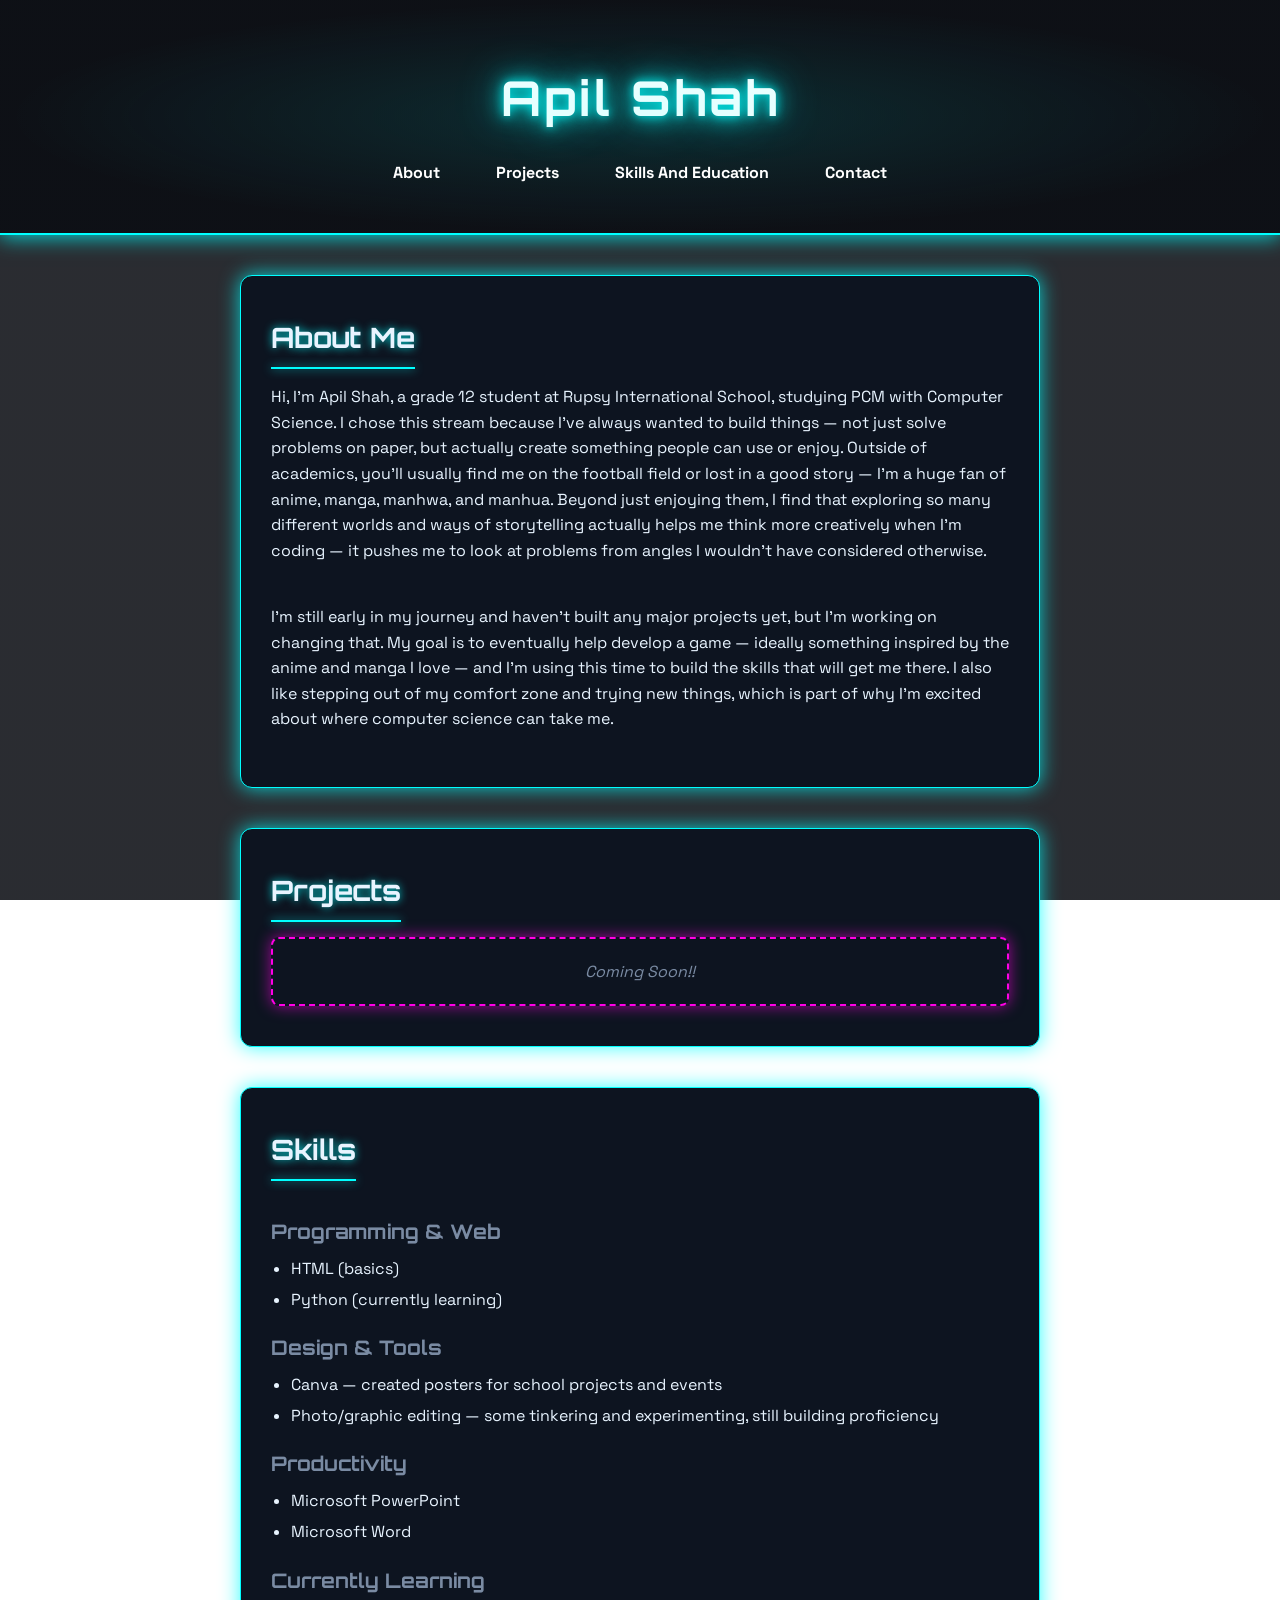
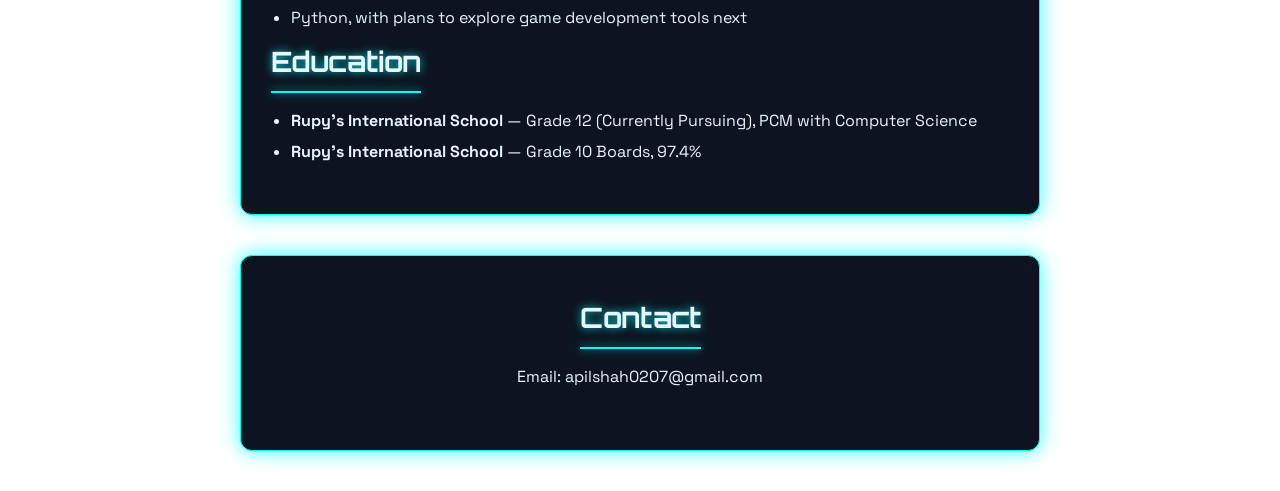
<file: index.html>
<!DOCTYPE html>
<html lang="en">
<head>
  <meta charset="UTF-8">
  <meta name="viewport" content="width=device-width, initial-scale=1.0">
  <title>Apil Shah</title>
  <link rel="stylesheet" href="style.css">
</head>
<body>
<div class="meteor-shower">
  <div class="meteor"></div>
  <div class="meteor"></div>
  <div class="meteor"></div>
  <div class="meteor"></div>
  <div class="meteor"></div>
  <div class="meteor"></div>
  <div class="meteor"></div>
  <div class="meteor"></div>
  <div class="meteor"></div>
  <div class="meteor"></div>
  <div class="meteor"></div>
  <div class="meteor"></div>
</div>
  <header>
    <h1>Apil Shah</h1>
    <nav>
      <a href="#about">About</a>
      <a href="#projects">Projects</a>
      <a href="#skillsandeducation">Skills And Education</a>
      <a href="#contact">Contact</a>
    </nav>
  </header>

  <section id="about">
    <h2>About Me</h2>
    <p>Hi, I'm Apil Shah, a grade 12 student at Rupsy International School, studying PCM with Computer Science. I chose this stream because I've always wanted to build things — not just solve problems on paper, but actually create something people can use or enjoy.
Outside of academics, you'll usually find me on the football field or lost in a good story — I'm a huge fan of anime, manga, manhwa, and manhua. Beyond just enjoying them, I find that exploring so many different worlds and ways of storytelling actually helps me think more creatively when I'm coding — it pushes me to look at problems from angles I wouldn't have considered otherwise.</p>
<br>
    <p>I'm still early in my journey and haven't built any major projects yet, but I'm working on changing that. My goal is to eventually help develop a game — ideally something inspired by the anime and manga I love — and I'm using this time to build the skills that will get me there. I also like stepping out of my comfort zone and trying new things, which is part of why I'm excited about where computer science can take me.</p>
  </section>

  <section id="projects">
    <h2>Projects</h2>
    <p>Coming Soon!!</p>
  </section>

  <section id="skillsandeducation">
    <h2>Skills</h2>

    <h3>Programming & Web</h3>
    <ul>
      <li>HTML (basics)</li>
      <li>Python (currently learning)</li>
    </ul>

    <h3>Design & Tools</h3>
    <ul>
      <li>Canva — created posters for school projects and events</li>
      <li>Photo/graphic editing — some tinkering and experimenting, still building proficiency</li>
    </ul>

    <h3>Productivity</h3>
    <ul>
      <li>Microsoft PowerPoint</li>
      <li>Microsoft Word</li>
    </ul>

    <h3>Currently Learning</h3>
    <ul>
      <li>Python, with plans to explore game development tools next</li>
    </ul>

    <h2>Education</h2>
    <ul>
      <li><strong>Rupy's International School</strong> — Grade 12 (Currently Pursuing), PCM with Computer Science</li>
      <li><strong>Rupy's International School</strong> — Grade 10 Boards, 97.4%</li>
    </ul>
  </section>

  <section id="contact">
    <h2>Contact</h2>
    <p>Email: apilshah0207@gmail.com</p>
  </section>

  <script src="script.js"></script>
</body>
</html>
</file>
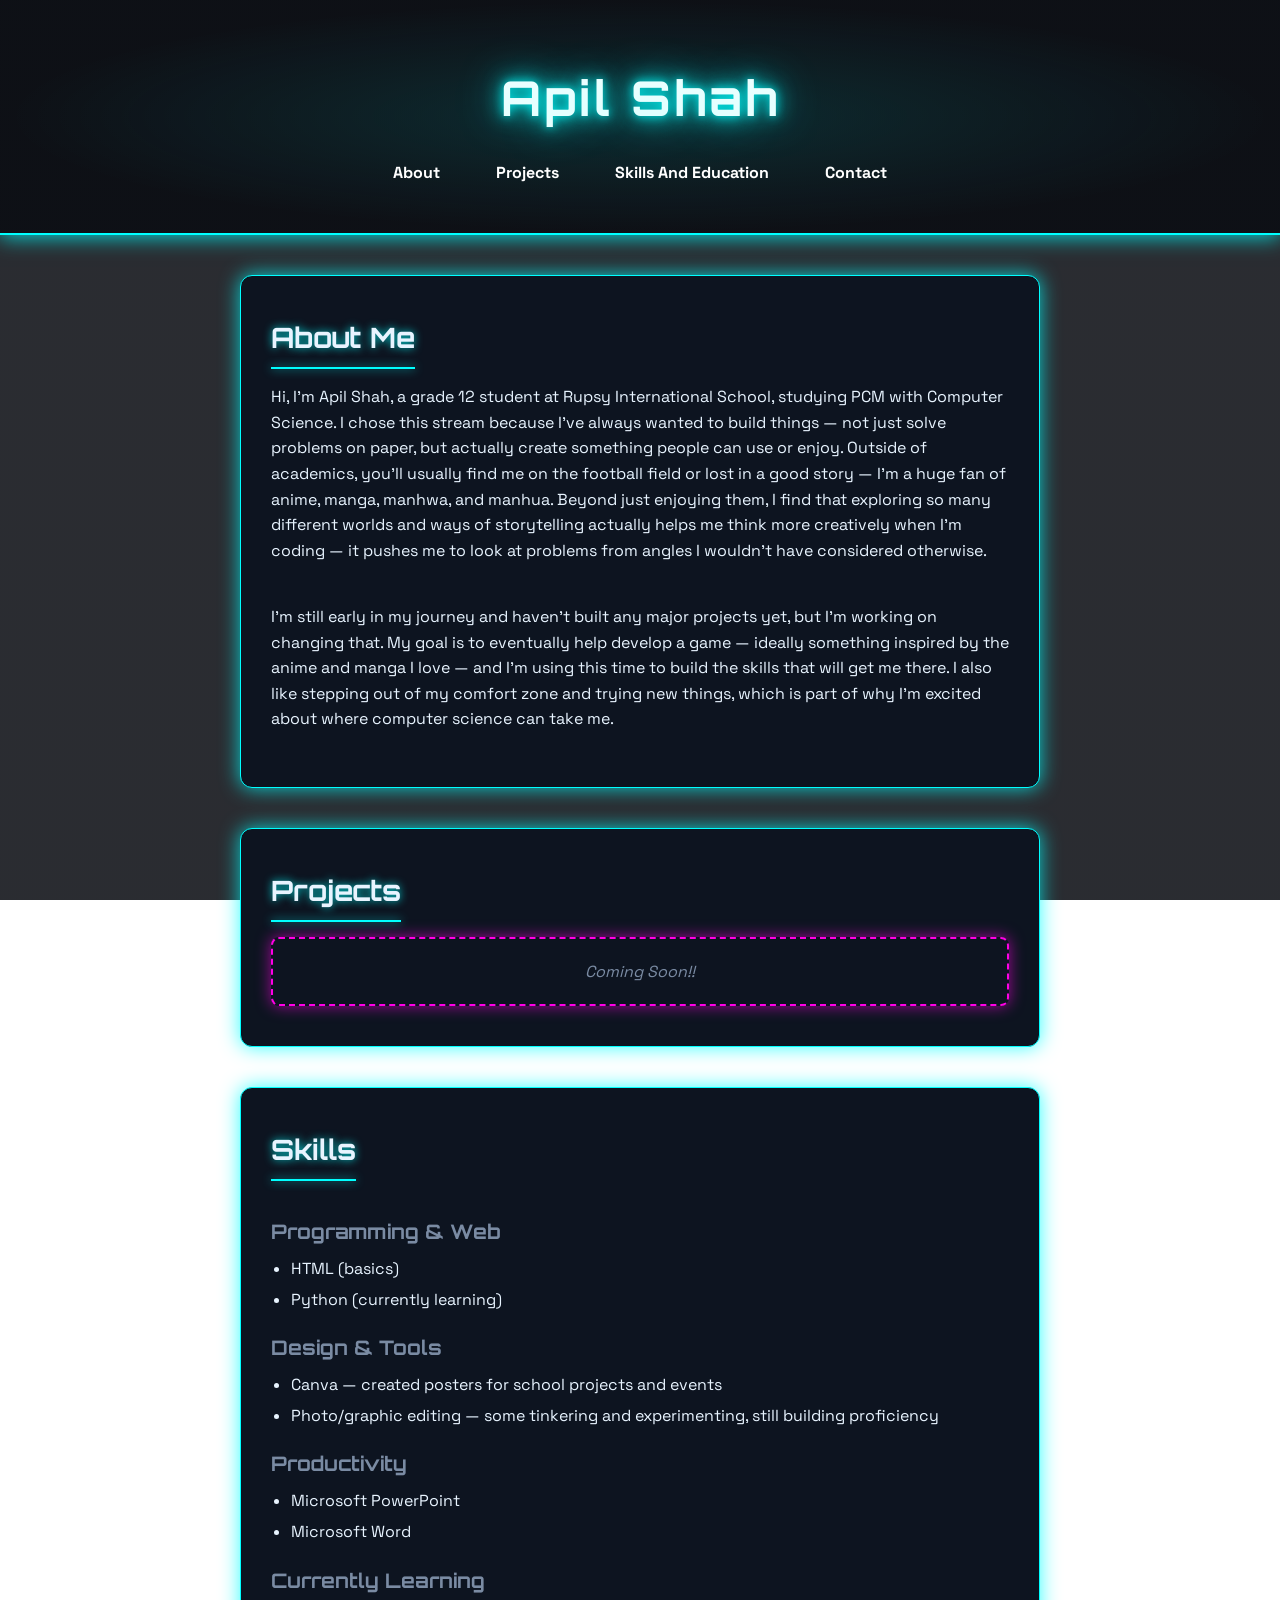
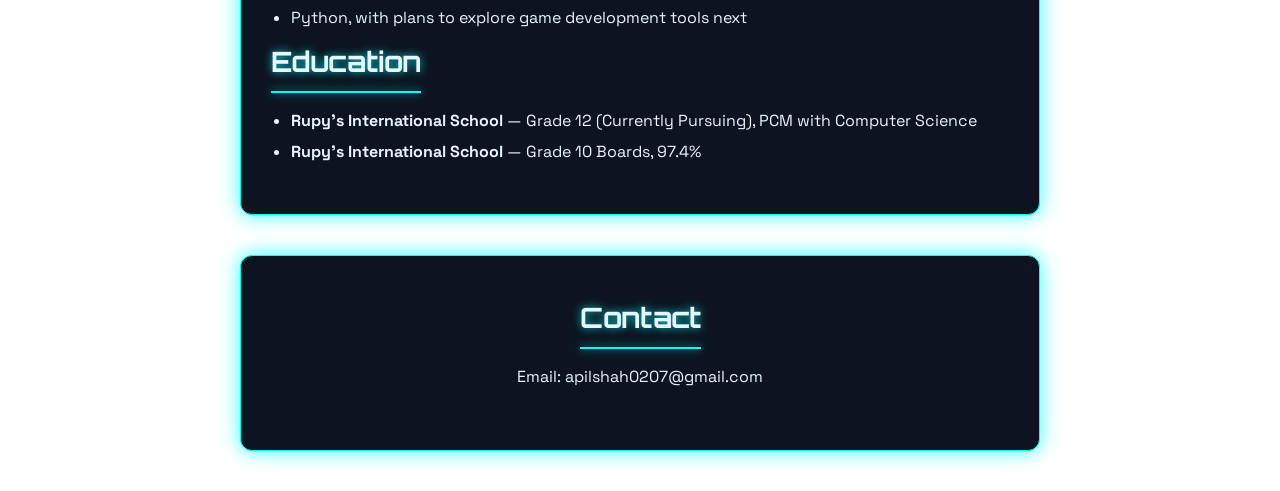
<file: Apil portfolio/index.html>
<!DOCTYPE html>
<html lang="en">
<head>
  <meta charset="UTF-8">
  <meta name="viewport" content="width=device-width, initial-scale=1.0">
  <title>Apil Shah</title>
  <link rel="stylesheet" href="style.css">
</head>
<body>
<div class="meteor-shower">
  <div class="meteor"></div>
  <div class="meteor"></div>
  <div class="meteor"></div>
  <div class="meteor"></div>
  <div class="meteor"></div>
  <div class="meteor"></div>
  <div class="meteor"></div>
  <div class="meteor"></div>
  <div class="meteor"></div>
  <div class="meteor"></div>
  <div class="meteor"></div>
  <div class="meteor"></div>
</div>
  <header>
    <h1>Apil Shah</h1>
    <nav>
      <a href="#about">About</a>
      <a href="#projects">Projects</a>
      <a href="#skillsandeducation">Skills And Education</a>
      <a href="#contact">Contact</a>
    </nav>
  </header>

  <section id="about">
    <h2>About Me</h2>
    <p>Hi, I'm Apil Shah, a grade 12 student at Rupsy International School, studying PCM with Computer Science. I chose this stream because I've always wanted to build things — not just solve problems on paper, but actually create something people can use or enjoy.
Outside of academics, you'll usually find me on the football field or lost in a good story — I'm a huge fan of anime, manga, manhwa, and manhua. Beyond just enjoying them, I find that exploring so many different worlds and ways of storytelling actually helps me think more creatively when I'm coding — it pushes me to look at problems from angles I wouldn't have considered otherwise.</p>
<br>
    <p>I'm still early in my journey and haven't built any major projects yet, but I'm working on changing that. My goal is to eventually help develop a game — ideally something inspired by the anime and manga I love — and I'm using this time to build the skills that will get me there. I also like stepping out of my comfort zone and trying new things, which is part of why I'm excited about where computer science can take me.</p>
  </section>

  <section id="projects">
    <h2>Projects</h2>
    <p>Coming Soon!!</p>
  </section>

  <section id="skillsandeducation">
    <h2>Skills</h2>

    <h3>Programming & Web</h3>
    <ul>
      <li>HTML (basics)</li>
      <li>Python (currently learning)</li>
    </ul>

    <h3>Design & Tools</h3>
    <ul>
      <li>Canva — created posters for school projects and events</li>
      <li>Photo/graphic editing — some tinkering and experimenting, still building proficiency</li>
    </ul>

    <h3>Productivity</h3>
    <ul>
      <li>Microsoft PowerPoint</li>
      <li>Microsoft Word</li>
    </ul>

    <h3>Currently Learning</h3>
    <ul>
      <li>Python, with plans to explore game development tools next</li>
    </ul>

    <h2>Education</h2>
    <ul>
      <li><strong>Rupy's International School</strong> — Grade 12 (Currently Pursuing), PCM with Computer Science</li>
      <li><strong>Rupy's International School</strong> — Grade 10 Boards, 97.4%</li>
    </ul>
  </section>

  <section id="contact">
    <h2>Contact</h2>
    <p>Email: apilshah0207@gmail.com</p>
  </section>

  <script src="script.js"></script>
</body>
</html>
</file>
<file: style.css>
@import url('https://fonts.googleapis.com/css2?family=Orbitron:wght@400;700;900&family=Space+Grotesk:wght@300;400;600&display=swap');

:root {
  --bg: #05070d;
  --bg-secondary: #0d1420;
  --text: #e8f4ff;
  --text-dim: #7a8ba3;
  --accent: #00ffff;
  --accent-glow: rgba(0, 255, 255, 0.8);
  --accent-secondary: #ff00e5;
  --accent-secondary-glow: rgba(255, 0, 229, 0.6);
}

* {
  margin: 0;
  padding: 0;
  box-sizing: border-box;
}

html {
  scroll-behavior: smooth;
  overflow-anchor: none;
}

body {
  background-image:
    linear-gradient(rgba(5, 7, 13, 0.85), rgba(5, 7, 13, 0.85)),
    url('https://images.pexels.com/photos/12317907/pexels-photo-12317907.jpeg');
  background-size: cover;
  background-position: center;
  background-attachment: fixed;
  background-repeat: no-repeat;
  color: var(--text);
  font-family: 'Space Grotesk', sans-serif;
  line-height: 1.6;
}

h1, h2, h3 {
  font-family: 'Orbitron', sans-serif;
}

/* Header */

header {
  background-image: 
    linear-gradient(rgba(5, 7, 13, 0.75), rgba(5, 7, 13, 0.75)),
    url('https://images.pexels.com/photos/10175091/pexels-photo-10175091.jpeg');
  background-size: cover;
  background-position: center;
  color: white;
  padding: 60px 20px 40px;
  text-align: center;
  border-bottom: 2px solid var(--accent);
  box-shadow: 0 2px 20px var(--accent-glow);
  position: sticky;
  top: 0;
  z-index: 100;
  overflow: hidden;
  transition: padding 0.3s ease;
}

header::before {
  content: '';
  position: absolute;
  top: 0;
  left: 0;
  width: 100%;
  height: 100%;
  background: radial-gradient(ellipse at center, rgba(0, 255, 255, 0.12), transparent 70%);
  pointer-events: none;
}

header {
  transition: padding 0.3s ease;
}

header.scrolled {
  padding: 8px 20px;
}

header.scrolled h1 {
  font-size: 18px;
  margin-bottom: 0;
  transition: font-size 0.3s ease;
}

header h1 {
  margin-bottom: 15px;
  font-size: 48px;
  letter-spacing: 3px;
  text-shadow: 0 0 10px var(--accent-glow), 0 0 20px var(--accent-glow), 0 0 40px var(--accent-glow);
}

/* Nav */

nav a {
  position: relative;
  display: inline-block;
  color: white;
  text-decoration: none;
  margin: 0 10px;
  padding: 8px 16px;
  font-weight: bold;
  border-radius: 6px;
  transition: all 0.3s ease;
}

nav a:hover {
  color: var(--accent-secondary);
  background-color: rgba(255, 0, 229, 0.1);
  text-shadow: 0 0 10px var(--accent-secondary-glow);
  transform: scale(1.15);
}

/* Sections */

section {
  padding: 40px 30px;
  max-width: 800px;
  margin: 40px auto;
  background-color: var(--bg-secondary);
  border: 1px solid var(--accent);
  border-radius: 12px;
  box-shadow: 0 0 20px var(--accent-glow);
}

section h2 {
  position: relative;
  margin-bottom: 15px;
  font-size: 28px;
  padding-bottom: 8px;
  display: inline-block;
  text-shadow: 0 0 8px var(--accent-glow);
}

section h2::after {
  content: '';
  position: absolute;
  bottom: 0;
  left: 0;
  width: 100%;
  height: 2px;
  background-color: var(--accent);
  box-shadow: 0 0 10px var(--accent-glow);
}

/* About */

#about p {
  margin-bottom: 15px;
}

/* Skills and Education */

#skillsandeducation h3 {
  margin-top: 20px;
  margin-bottom: 8px;
  font-size: 20px;
  color: var(--text-dim);
}

#skillsandeducation ul {
  margin-left: 20px;
  margin-bottom: 10px;
}

#skillsandeducation li {
  margin-bottom: 5px;
}

/* Projects */

#projects p {
  font-style: italic;
  color: var(--text-dim);
  text-align: center;
  padding: 20px;
  border: 2px dashed var(--accent-secondary);
  border-radius: 8px;
  box-shadow: 0 0 15px var(--accent-secondary-glow);
  transition: all 0.3s ease;
}

#projects p:hover {
  box-shadow: 0 0 25px var(--accent-secondary-glow);
  transform: scale(1.02);
}

/* Contact */

#contact {
  text-align: center;
  padding-bottom: 60px;
}

#contact a {
  color: var(--accent);
  font-weight: bold;
}

/* Mobile */

@media (max-width: 600px) {
  nav a {
    display: block;
    margin: 8px 0;
  }

  header h1 {
    font-size: 24px;
  }
}
.meteor-shower {
  position: fixed;
  top: 0;
  left: 0;
  width: 100%;
  height: 100%;
  overflow: hidden;
  pointer-events: none;
  z-index: -1;
}

.meteor {
  position: absolute;
  top: -10%;
  width: 2px;
  height: 90px;
  background: linear-gradient(180deg, var(--accent), transparent);
  box-shadow: 0 0 6px var(--accent-glow);
  transform: rotate(215deg);
  opacity: 0;
  animation: fall linear infinite;
}

@keyframes fall {
  0% {
    transform: translateY(0) translateX(0) rotate(215deg);
    opacity: 1;
  }
  80% {
    opacity: 1;
  }
  100% {
    transform: translateY(100vh) translateX(-40vh) rotate(215deg);
    opacity: 0;
  }
}

.meteor:nth-child(1)  { left: 5%;  animation-delay: 0s;   animation-duration: 5s; }
.meteor:nth-child(2)  { left: 15%; animation-delay: 1.5s; animation-duration: 7s; }
.meteor:nth-child(3)  { left: 25%; animation-delay: 3s;   animation-duration: 6s; }
.meteor:nth-child(4)  { left: 35%; animation-delay: 0.5s; animation-duration: 8s; }
.meteor:nth-child(5)  { left: 45%; animation-delay: 2s;   animation-duration: 5.5s; }
.meteor:nth-child(6)  { left: 55%; animation-delay: 4s;   animation-duration: 6.5s; }
.meteor:nth-child(7)  { left: 65%; animation-delay: 0.8s; animation-duration: 5s; }
.meteor:nth-child(8)  { left: 75%; animation-delay: 2.8s; animation-duration: 7s; }
.meteor:nth-child(9)  { left: 85%; animation-delay: 1s;   animation-duration: 6s; }
.meteor:nth-child(10) { left: 95%; animation-delay: 3.5s; animation-duration: 8s; }
.meteor:nth-child(11) { left: 20%; animation-delay: 2.5s; animation-duration: 5.5s; }
.meteor:nth-child(12) { left: 70%; animation-delay: 4.5s; animation-duration: 6.5s; }
</file>
<file: Apil portfolio/style.css>
@import url('https://fonts.googleapis.com/css2?family=Orbitron:wght@400;700;900&family=Space+Grotesk:wght@300;400;600&display=swap');

:root {
  --bg: #05070d;
  --bg-secondary: #0d1420;
  --text: #e8f4ff;
  --text-dim: #7a8ba3;
  --accent: #00ffff;
  --accent-glow: rgba(0, 255, 255, 0.8);
  --accent-secondary: #ff00e5;
  --accent-secondary-glow: rgba(255, 0, 229, 0.6);
}

* {
  margin: 0;
  padding: 0;
  box-sizing: border-box;
}

html {
  scroll-behavior: smooth;
  overflow-anchor: none;
}

body {
  background-image:
    linear-gradient(rgba(5, 7, 13, 0.85), rgba(5, 7, 13, 0.85)),
    url('https://images.pexels.com/photos/12317907/pexels-photo-12317907.jpeg');
  background-size: cover;
  background-position: center;
  background-attachment: fixed;
  background-repeat: no-repeat;
  color: var(--text);
  font-family: 'Space Grotesk', sans-serif;
  line-height: 1.6;
}

h1, h2, h3 {
  font-family: 'Orbitron', sans-serif;
}

/* Header */

header {
  background-image: 
    linear-gradient(rgba(5, 7, 13, 0.75), rgba(5, 7, 13, 0.75)),
    url('https://images.pexels.com/photos/10175091/pexels-photo-10175091.jpeg');
  background-size: cover;
  background-position: center;
  color: white;
  padding: 60px 20px 40px;
  text-align: center;
  border-bottom: 2px solid var(--accent);
  box-shadow: 0 2px 20px var(--accent-glow);
  position: sticky;
  top: 0;
  z-index: 100;
  overflow: hidden;
  transition: padding 0.3s ease;
}

header::before {
  content: '';
  position: absolute;
  top: 0;
  left: 0;
  width: 100%;
  height: 100%;
  background: radial-gradient(ellipse at center, rgba(0, 255, 255, 0.12), transparent 70%);
  pointer-events: none;
}

header {
  transition: padding 0.3s ease;
}

header.scrolled {
  padding: 8px 20px;
}

header.scrolled h1 {
  font-size: 18px;
  margin-bottom: 0;
  transition: font-size 0.3s ease;
}

header h1 {
  margin-bottom: 15px;
  font-size: 48px;
  letter-spacing: 3px;
  text-shadow: 0 0 10px var(--accent-glow), 0 0 20px var(--accent-glow), 0 0 40px var(--accent-glow);
}

/* Nav */

nav a {
  position: relative;
  display: inline-block;
  color: white;
  text-decoration: none;
  margin: 0 10px;
  padding: 8px 16px;
  font-weight: bold;
  border-radius: 6px;
  transition: all 0.3s ease;
}

nav a:hover {
  color: var(--accent-secondary);
  background-color: rgba(255, 0, 229, 0.1);
  text-shadow: 0 0 10px var(--accent-secondary-glow);
  transform: scale(1.15);
}

/* Sections */

section {
  padding: 40px 30px;
  max-width: 800px;
  margin: 40px auto;
  background-color: var(--bg-secondary);
  border: 1px solid var(--accent);
  border-radius: 12px;
  box-shadow: 0 0 20px var(--accent-glow);
}

section h2 {
  position: relative;
  margin-bottom: 15px;
  font-size: 28px;
  padding-bottom: 8px;
  display: inline-block;
  text-shadow: 0 0 8px var(--accent-glow);
}

section h2::after {
  content: '';
  position: absolute;
  bottom: 0;
  left: 0;
  width: 100%;
  height: 2px;
  background-color: var(--accent);
  box-shadow: 0 0 10px var(--accent-glow);
}

/* About */

#about p {
  margin-bottom: 15px;
}

/* Skills and Education */

#skillsandeducation h3 {
  margin-top: 20px;
  margin-bottom: 8px;
  font-size: 20px;
  color: var(--text-dim);
}

#skillsandeducation ul {
  margin-left: 20px;
  margin-bottom: 10px;
}

#skillsandeducation li {
  margin-bottom: 5px;
}

/* Projects */

#projects p {
  font-style: italic;
  color: var(--text-dim);
  text-align: center;
  padding: 20px;
  border: 2px dashed var(--accent-secondary);
  border-radius: 8px;
  box-shadow: 0 0 15px var(--accent-secondary-glow);
  transition: all 0.3s ease;
}

#projects p:hover {
  box-shadow: 0 0 25px var(--accent-secondary-glow);
  transform: scale(1.02);
}

/* Contact */

#contact {
  text-align: center;
  padding-bottom: 60px;
}

#contact a {
  color: var(--accent);
  font-weight: bold;
}

/* Mobile */

@media (max-width: 600px) {
  nav a {
    display: block;
    margin: 8px 0;
  }

  header h1 {
    font-size: 24px;
  }
}
.meteor-shower {
  position: fixed;
  top: 0;
  left: 0;
  width: 100%;
  height: 100%;
  overflow: hidden;
  pointer-events: none;
  z-index: -1;
}

.meteor {
  position: absolute;
  top: -10%;
  width: 2px;
  height: 90px;
  background: linear-gradient(180deg, var(--accent), transparent);
  box-shadow: 0 0 6px var(--accent-glow);
  transform: rotate(215deg);
  opacity: 0;
  animation: fall linear infinite;
}

@keyframes fall {
  0% {
    transform: translateY(0) translateX(0) rotate(215deg);
    opacity: 1;
  }
  80% {
    opacity: 1;
  }
  100% {
    transform: translateY(100vh) translateX(-40vh) rotate(215deg);
    opacity: 0;
  }
}

.meteor:nth-child(1)  { left: 5%;  animation-delay: 0s;   animation-duration: 5s; }
.meteor:nth-child(2)  { left: 15%; animation-delay: 1.5s; animation-duration: 7s; }
.meteor:nth-child(3)  { left: 25%; animation-delay: 3s;   animation-duration: 6s; }
.meteor:nth-child(4)  { left: 35%; animation-delay: 0.5s; animation-duration: 8s; }
.meteor:nth-child(5)  { left: 45%; animation-delay: 2s;   animation-duration: 5.5s; }
.meteor:nth-child(6)  { left: 55%; animation-delay: 4s;   animation-duration: 6.5s; }
.meteor:nth-child(7)  { left: 65%; animation-delay: 0.8s; animation-duration: 5s; }
.meteor:nth-child(8)  { left: 75%; animation-delay: 2.8s; animation-duration: 7s; }
.meteor:nth-child(9)  { left: 85%; animation-delay: 1s;   animation-duration: 6s; }
.meteor:nth-child(10) { left: 95%; animation-delay: 3.5s; animation-duration: 8s; }
.meteor:nth-child(11) { left: 20%; animation-delay: 2.5s; animation-duration: 5.5s; }
.meteor:nth-child(12) { left: 70%; animation-delay: 4.5s; animation-duration: 6.5s; }
</file>
